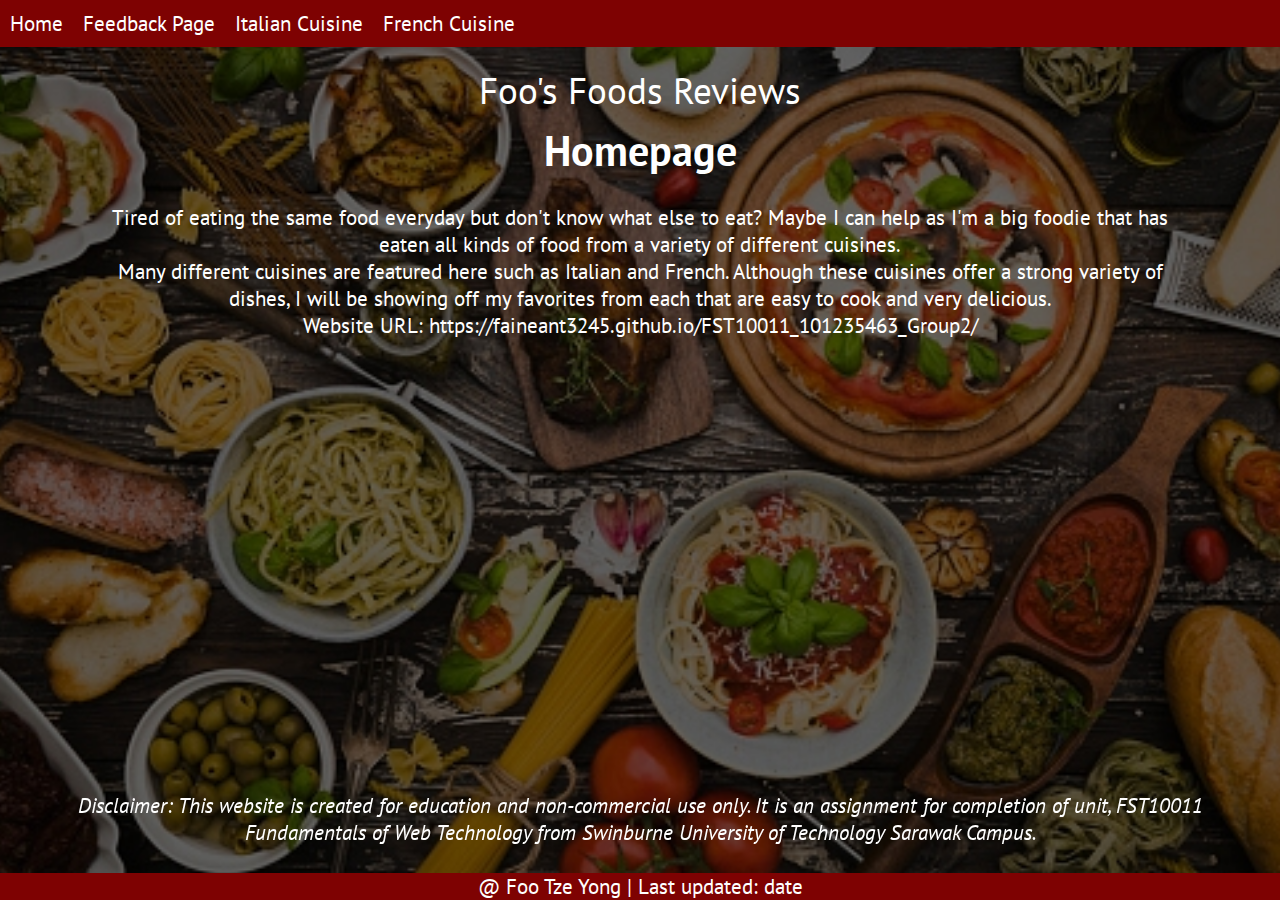
<file: index.html>
<!DOCTYPE html>
<html lang="en" dir="ltr">
  <head>
    <meta name="viewport" content="width=device-width, initial-scale=1">
    <link rel="stylesheet" href="style.css">
    <meta charset="utf-8">
    <title>Home</title>
  </head>
  <body>
    <nav>
      <li><a href="index.html">Home</a></li>
      <li><a href="feedback.html">Feedback Page</a></li>
      <li><a href="italian.html">Italian Cuisine</a></li>
      <li><a href="french.html">French Cuisine</a></li>
    </nav>
    <header>Foo's Foods Reviews</header>
    <article>
      <h1>Homepage</h1><br>
      <p>Tired of eating the same food everyday but don't know what else to eat? Maybe I can help as I'm a big foodie that has eaten all kinds of food from a variety of different cuisines.</p>
	  <p>Many different cuisines are featured here such as Italian and French. Although these cuisines offer a strong variety of dishes, I will be showing off my favorites from each that are easy to cook and very delicious.
      <p>Website URL: https://faineant3245.github.io/FST10011_101235463_Group2/</p>
      <p id="disclaimer"><i>Disclaimer: This website is created for education and non-commercial use
        only. It is an assignment for completion of unit, FST10011 Fundamentals of
        Web Technology from Swinburne University of Technology Sarawak Campus.</i></p>
    </article>
    <footer>@ <a href="aboutme.html">Foo Tze Yong</a> | Last updated: date</footer>
  </body>
</html>
</file>
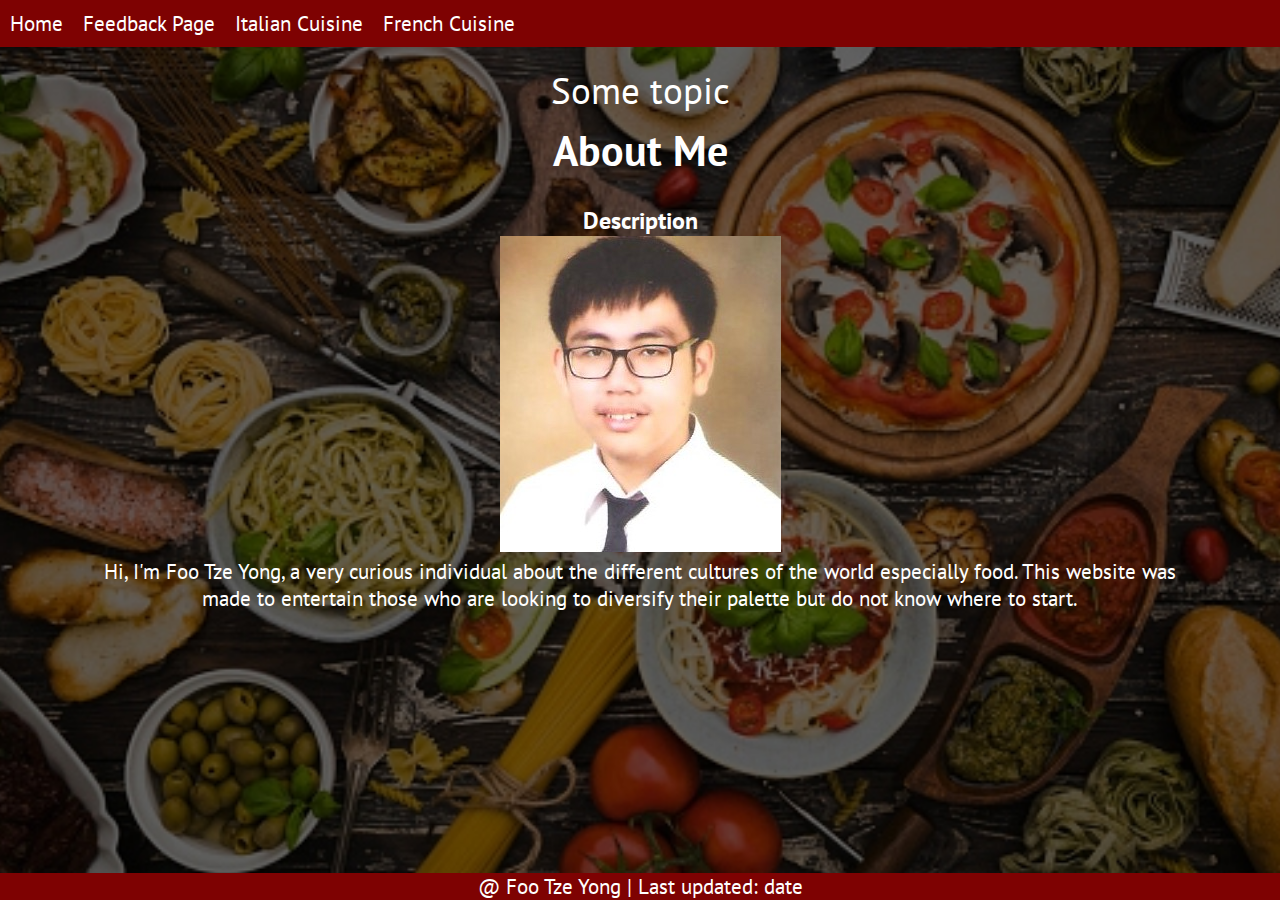
<file: aboutme.html>
<!DOCTYPE html>
<html lang="en" dir="ltr">
  <head>
    <meta name="viewport" content="width=device-width, initial-scale=1">
    <link rel="stylesheet" href="style.css">
    <meta charset="utf-8">
    <title>About Me</title>
  </head>
  <body>
    <nav>
      <li><a href="index.html">Home</a></li>
      <li><a href="feedback.html">Feedback Page</a></li>
      <li><a href="italian.html">Italian Cuisine</a></li>
      <li><a href="french.html">French Cuisine</a></li>
    </nav>
    <header>Some topic</header>
    <article>
      <h1>About Me</h1><br>
      <h3>Description</h2>
        <div id="foo"><img src="images/foo.jpg" alt=""></div>
      <p>Hi, I'm Foo Tze Yong, a very curious individual about the different cultures of the world especially food. This website was made to entertain those who are looking to diversify their palette but do not know where to start.</p>
    </article>
    <footer>@ <a href="aboutme.html">Foo Tze Yong</a> | Last updated: date</footer>
  </body>
</html>
</file>
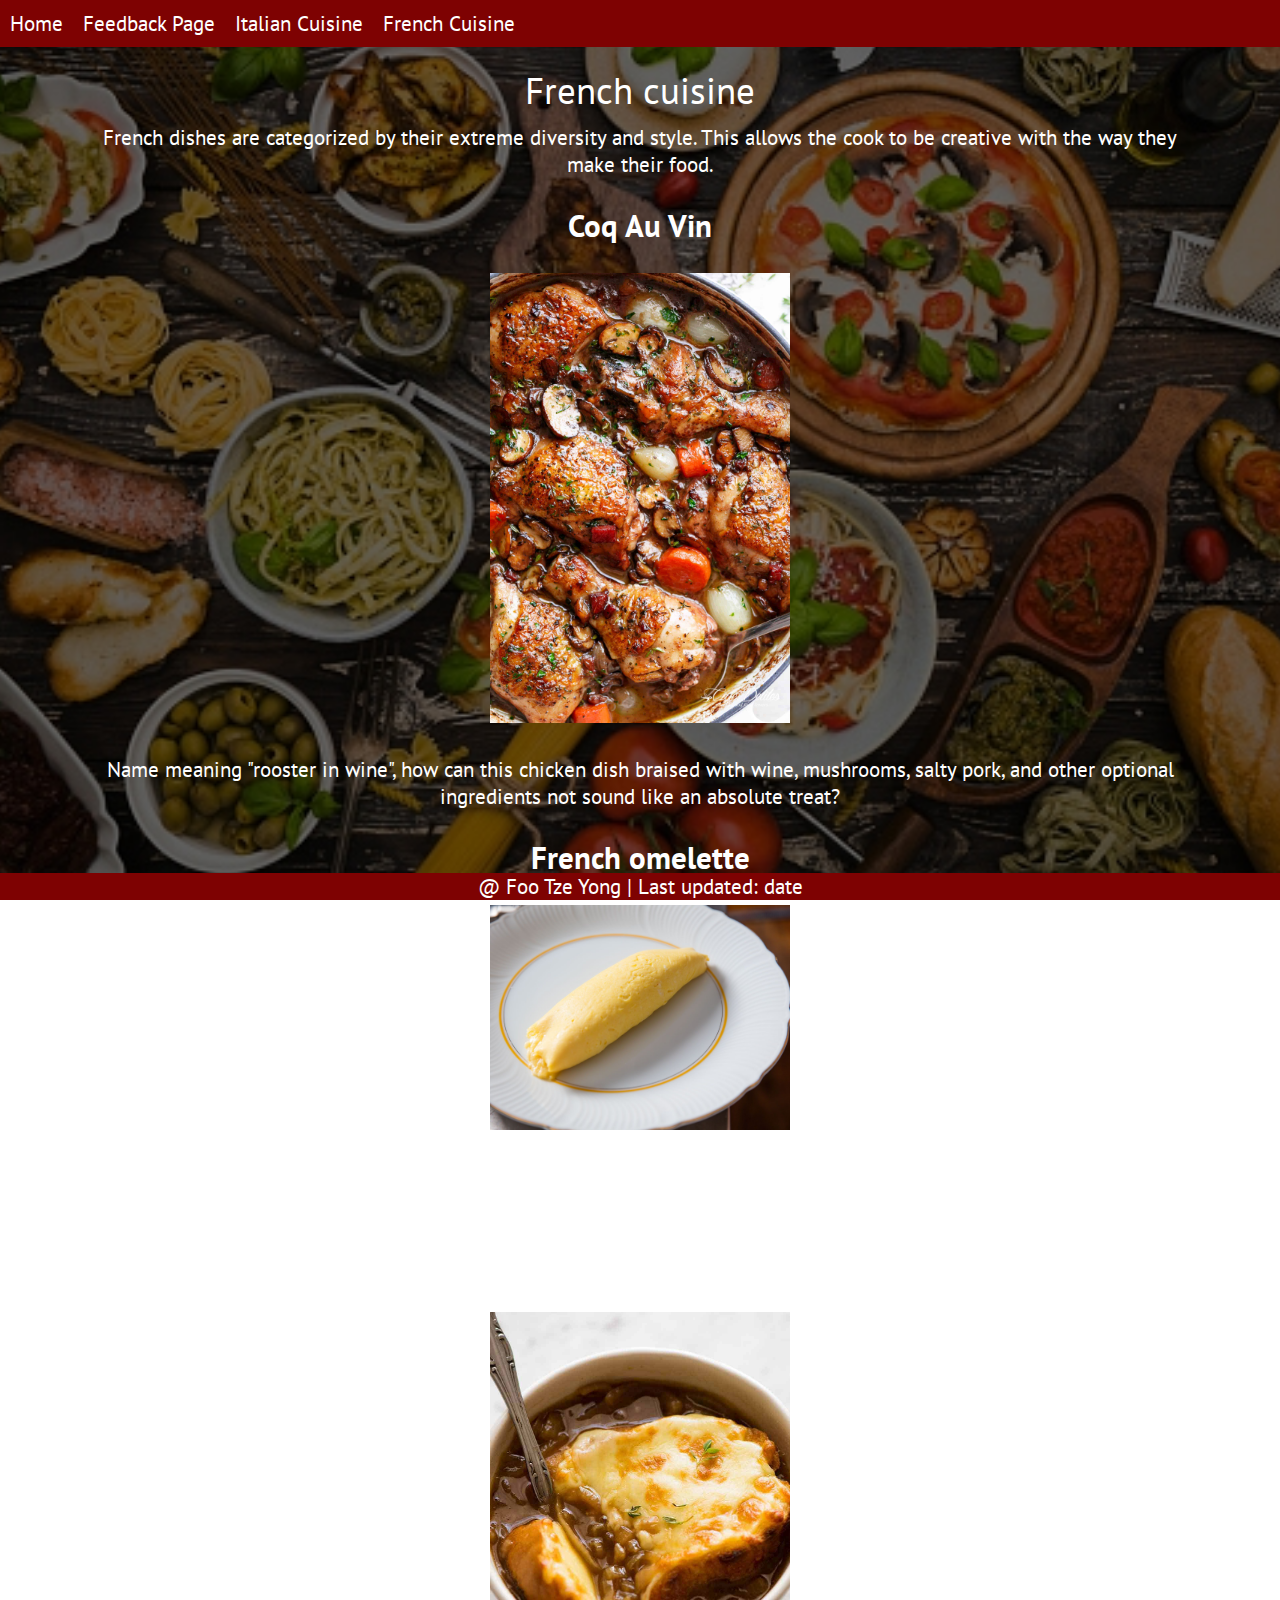
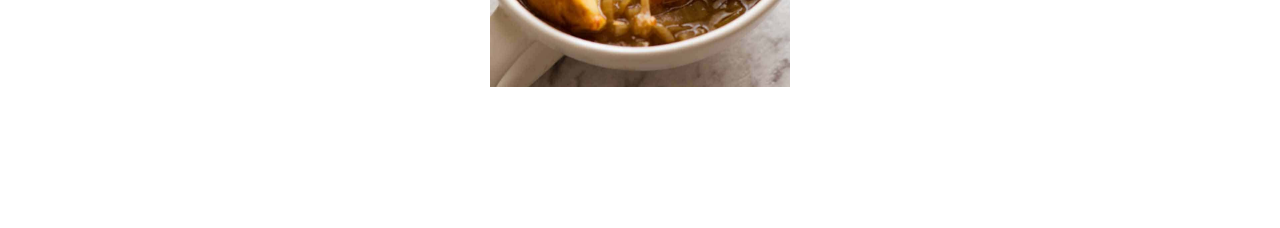
<file: French.html>
<!DOCTYPE html>
<html lang="en" dir="ltr">
  <head>
    <meta name="viewport" content="width=device-width, initial-scale=1">
    <link rel="stylesheet" href="style.css">
    <meta charset="utf-8">
    <title>French</title>
  </head>
  <body>
    <nav>
      <li><a href="index.html">Home</a></li>
      <li><a href="feedback.html">Feedback Page</a></li>
      <li><a href="italian.html">Italian Cuisine</a></li>
      <li><a href="french.html">French Cuisine</a></li>
    </nav>
    <header>French cuisine</header>
    <article>
      <p>French dishes are categorized by their extreme diversity and style.
      This allows the cook to be creative with the way they make their food.</p><br>
      <h2>Coq Au Vin</h2><br>
      <div class="foodpic"><img src="images/Coq-Au-Vin.jpg" alt=""></div><br>
      <p>Name meaning "rooster in wine", how can this chicken dish braised
        with wine, mushrooms, salty pork, and other optional ingredients not
        sound like an absolute treat?</p><br>
	  <h2>French omelette</h2><br>
    <div class="foodpic"><img src="images/french omelette.jpg" alt=""></div><br>
	  <p>This egg dish is one of the hardest to perfect. However, with only 2
      ingredients, butter and eggs, it is easy to continuously practice the
      technique of making one of the most amazing egg dishes.</p><br>
	  <h2>French onion soup</h2><br>
    <div class="foodpic"><img src="images/French-Onion-Soup.jpg" alt=""></div><br>
	  <p>A hot bowl of French onion soup made with caramelized onions topped
      with a slice of taosted bread loaded with gruyere cheese is the most
      comforting dish possible during cold days while being extremely easy
      to make.</p><br><br>
    </article>
    <footer>@ <a href="aboutme.html">Foo Tze Yong</a> | Last updated: date</footer>
  </body>
</html>
</file>
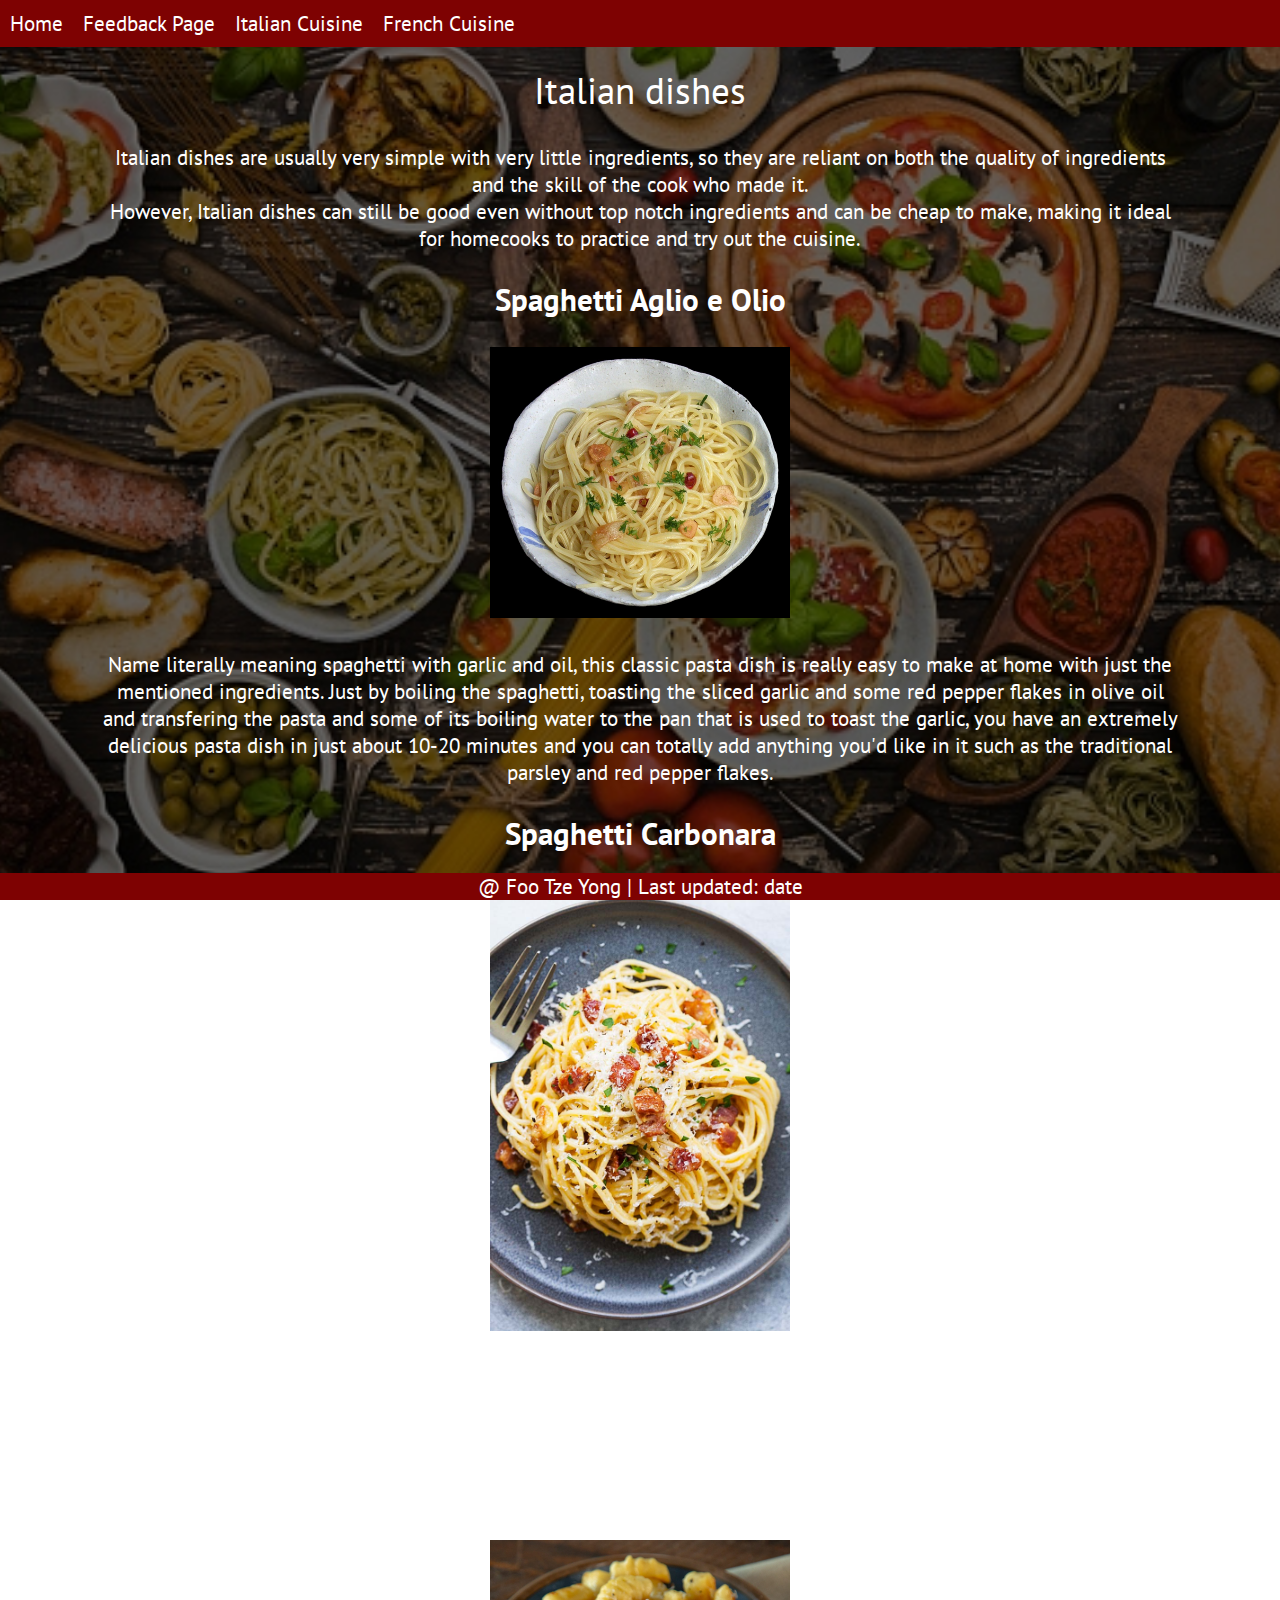
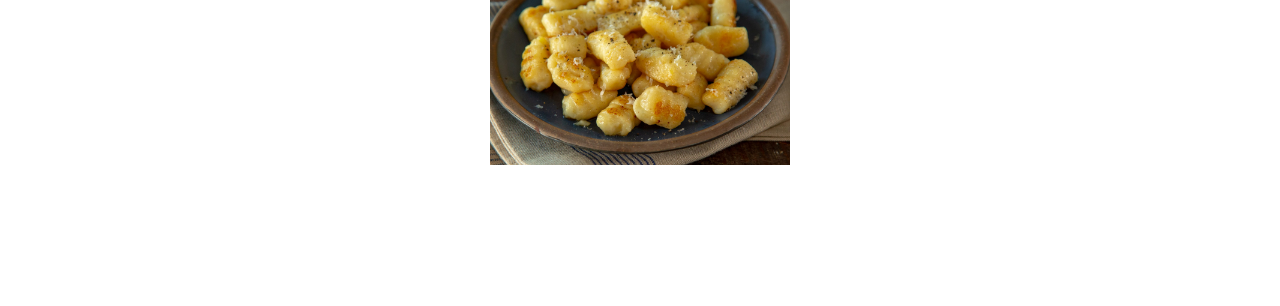
<file: Italian.html>
<!DOCTYPE html>
<html lang="en" dir="ltr">
  <head>
    <meta name="viewport" content="width=device-width, initial-scale=1">
    <link rel="stylesheet" href="style.css">
    <meta charset="utf-8">
    <title>Italian</title>
  </head>
  <body>
    <nav>
      <li><a href="index.html">Home</a></li>
      <li><a href="feedback.html">Feedback Page</a></li>
      <li><a href="italian.html">Italian Cuisine</a></li>
      <li><a href="french.html">French Cuisine</a></li>
    </nav>
    <header>Italian dishes</header><br>
    <article>
     <p>Italian dishes are usually very simple with very little ingredients,
      so they are reliant on both the quality of ingredients and the skill
      of the cook who made it. </p>
  	 <p>However, Italian dishes can still be good even without top notch
      ingredients and can be cheap to make, making it ideal for homecooks
      to practice and try out the cuisine.</p><br>
     <h2>Spaghetti Aglio e Olio</h1><br>
       <div class="foodpic"><img src="images/Aglio_e_olio.jpg" alt=""></div><br>
	   <p>Name literally meaning spaghetti with garlic and oil, this classic
       pasta dish is really easy to make at home with just the mentioned
       ingredients. Just by boiling the spaghetti, toasting the sliced
       garlic and some red pepper flakes in olive oil and transfering
       the pasta and some of its boiling water to the pan that is used to toast
       the garlic, you have an extremely delicious pasta dish in just about
       10-20 minutes and you can totally add anything you'd like in it such
       as the traditional parsley and red pepper flakes.</p><br>
     <h2>Spaghetti Carbonara</h1><br>
       <div class="foodpic"><img src="images/spaghetti-carbonara.jpg" alt=""></div><br>
	   <p>Although simple at its core with simple ingredients, this pasta dish
       can be tricky to get right. The egg mixture that is used for the sauce
       could curdle in a flash when not handled well. However, the payoff for
       mastering this dish is amazing as you have easy access to a rich,
       creamy and flavorful pasta dish in about 10-20 minutes</p><br>
	   <h2>Gnocchi</h1><br>
       <div class="foodpic"><img src="images/gnocchi.jpg" alt=""></div><br>
	   <p>This simple dumpling made commonly with a mix of potato and
       flour can be the carrier of any sauce and be absolutely
       lip-smacking.</p><br><br>
    </article>
    <footer>@ <a href="aboutme.html">Foo Tze Yong</a> | Last updated: date</footer>
  </body>
</html>
</file>
<file: style.css>
@import url('https://fonts.googleapis.com/css2?family=PT+Sans&display=swap');

*{
  padding: 0;
  margin: 0;
  color: white;
  font-family: 'PT Sans', sans-serif;
}

body{
  background-image: url("images/background2.jpg");
  background-repeat: no-repeat;
  background-size: cover;
  background-position: center;
  background-attachment: fixed;
}

nav{
  background: #7e0202;
  display: flex;
  justify-content: flex-start;
}

li{
  padding: 10px;
  font-size: 1.3em;
  display: flex;
  list-style: none;
}

a{
  color: white;
  text-decoration: none;
}

header{
  font-size: 2.3em;
  text-align: center;
  padding: 10px;
  margin-top: 10px;
  border-radius: 5px;
}

h2{
  position: relative;
  left: auto;
  right: auto;
  text-align: center;
  border-radius: 5px;
}

article{
  text-align: center;
  padding-left: 100px;
  padding-right: 100px;
  font-size: 1.3em;
}

#disclaimer{
  text-align: center;
  position: fixed;
  left: 5%;
  right: 5%;
  bottom: 6%;
}

#yourpic img{
  width: 200px;
}

#feedback{
  width: 50%;
  height: 200px;
}

.foodpic img{
  width: 300px;
}

footer{
  font-size: 1.3em;
  position: fixed;
  background: #7e0202;
  text-align: center;
  bottom: 0;
  left: 0;
  right: 0;
}

#feedback{
  color: black;
}

#submitbutton{
  color: black;
}

/* footer a{
  color: #7e0202;
} */
</file>
